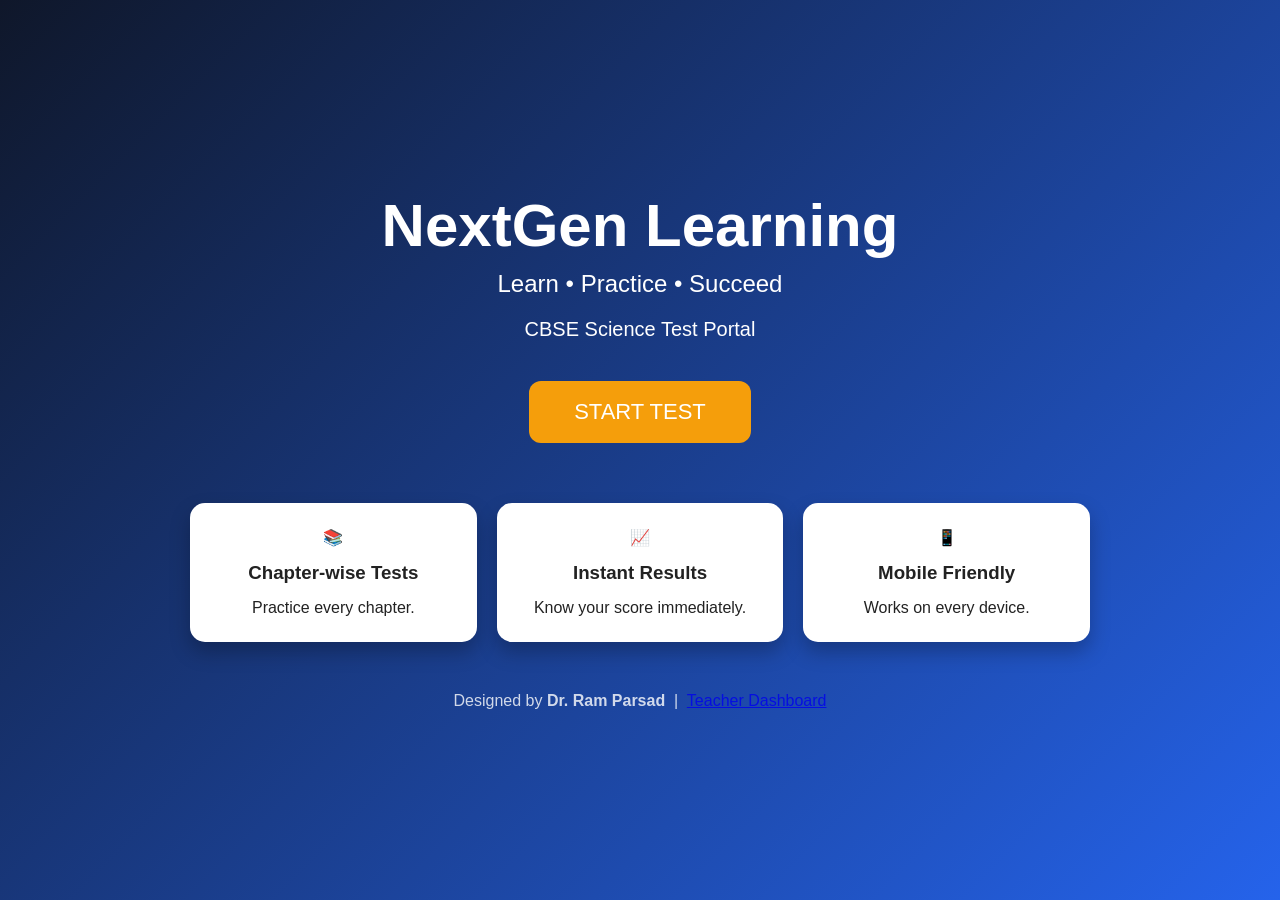
<file: index.html>
<!DOCTYPE html>
<html lang="en">

<head>

<meta charset="UTF-8">

<meta name="viewport" content="width=device-width, initial-scale=1.0">

<title>NextGen Learning</title>

<link rel="stylesheet" href="css/style.css">

</head>

<body>

<div class="container">

    <h1>NextGen Learning</h1>

    <h2>Learn • Practice • Succeed</h2>

    <p class="subtitle">
        CBSE Science Test Portal
    </p>

    <button id="startBtn">
        START TEST
    </button>

    <div class="features">

        <div class="card">

            📚

            <h3>Chapter-wise Tests</h3>

            <p>Practice every chapter.</p>

        </div>

        <div class="card">

            📈

            <h3>Instant Results</h3>

            <p>Know your score immediately.</p>

        </div>

        <div class="card">

            📱

            <h3>Mobile Friendly</h3>

            <p>Works on every device.</p>

        </div>

    </div>

    <footer>

        Designed by

        <strong>Dr. Ram Parsad</strong>

        &nbsp;|&nbsp; <a href="pages/teacher-dashboard.html">Teacher Dashboard</a>

    </footer>

</div>

<script src="js/script.js"></script>

</body>

</html>
</file>
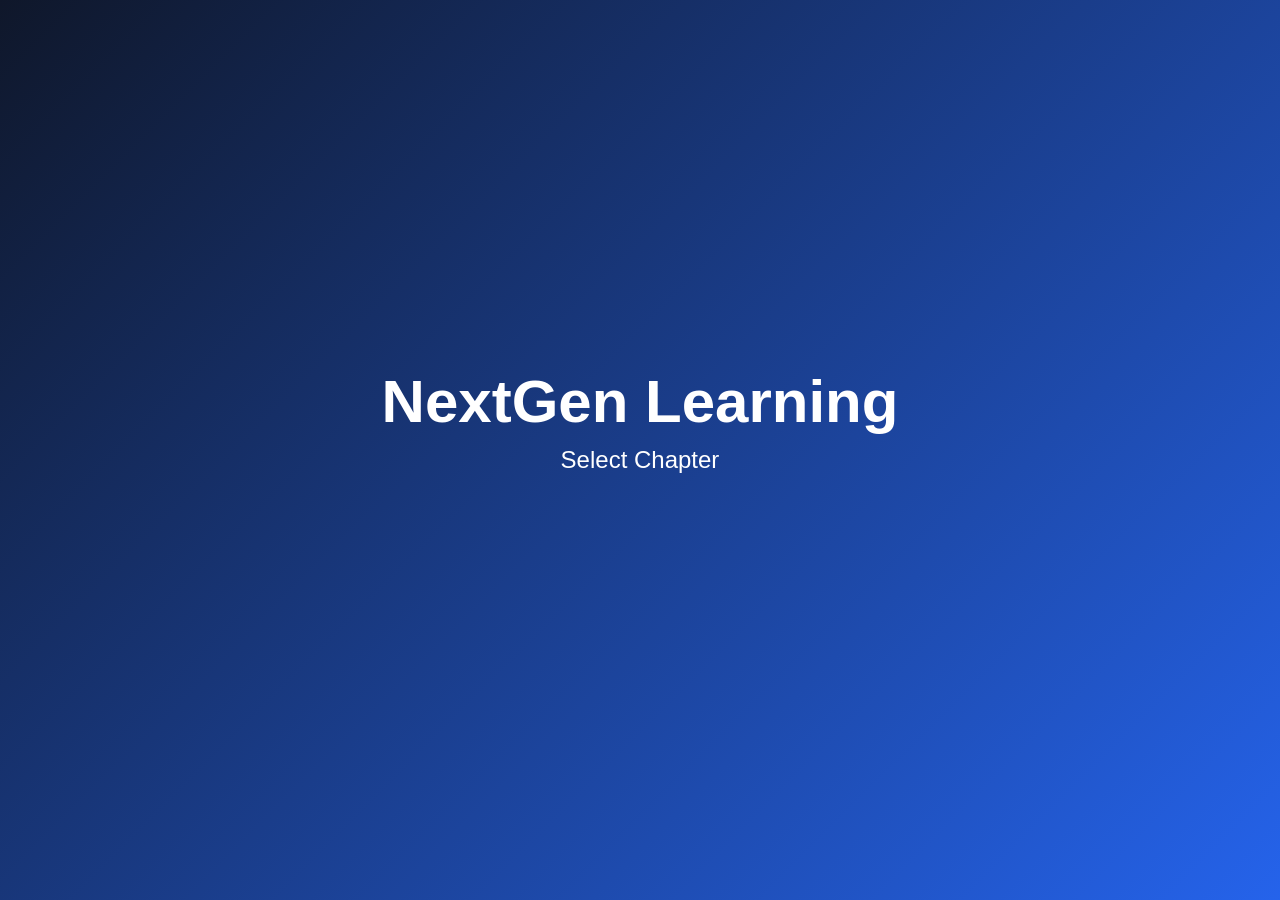
<file: pages/chapter.html>
<!DOCTYPE html>
<html lang="en">

<head>
    <meta charset="UTF-8">
    <meta name="viewport" content="width=device-width, initial-scale=1.0">
    <title>Select Chapter</title>

    <link rel="stylesheet" href="../css/style.css">
</head>

<body>

<div class="container">

    <h1>NextGen Learning</h1>

    <h2>Select Chapter</h2>

    <div id="chapterContainer" class="features"></div>

</div>

<script src="../data/config.js"></script>
<script src="../js/chapter.js"></script>

</body>

</html>
</file>
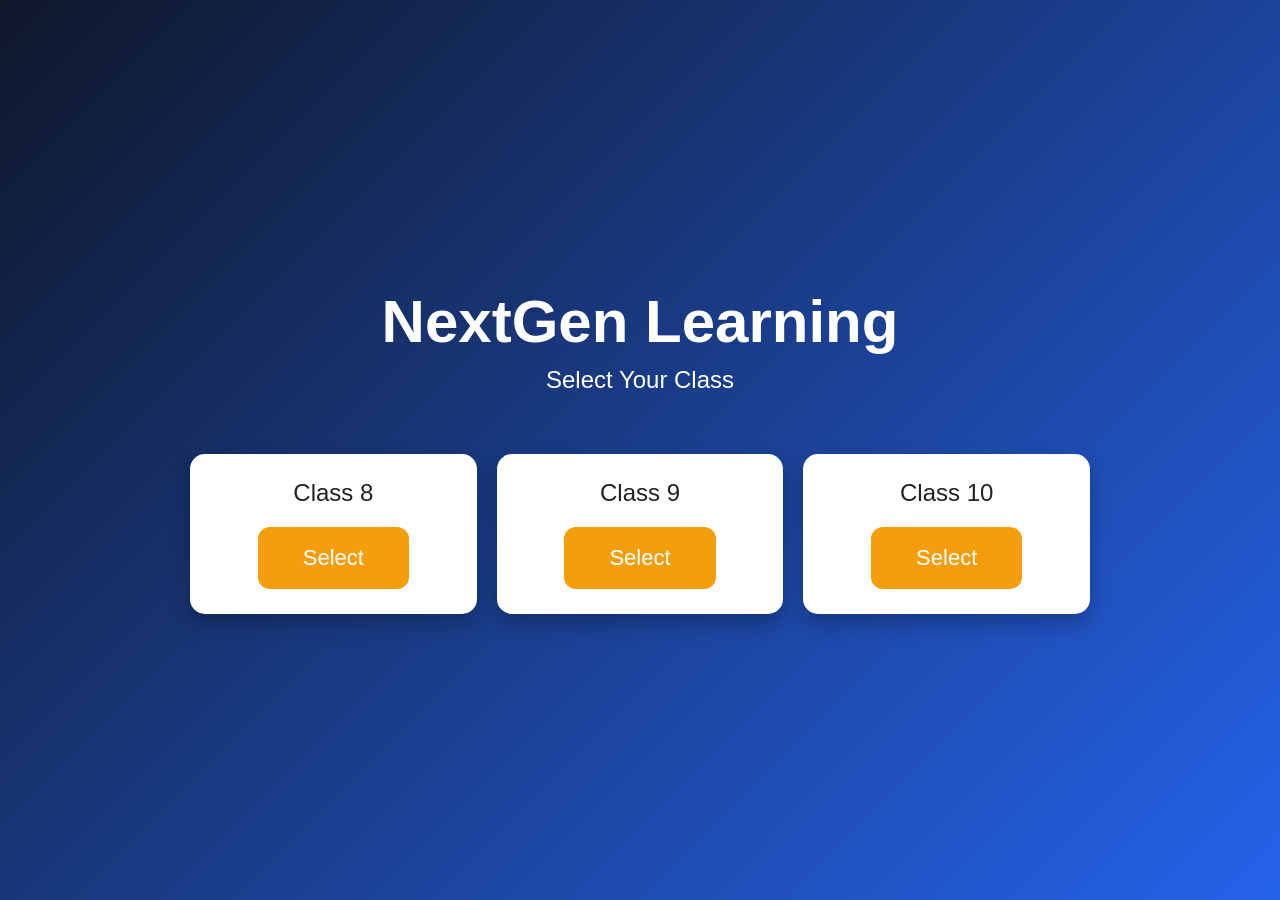
<file: pages/dashboard.html>
<!DOCTYPE html>
<html lang="en">

<head>
    <meta charset="UTF-8">
    <meta name="viewport" content="width=device-width, initial-scale=1.0">
    <title>Select Class</title>

    <link rel="stylesheet" href="../css/style.css">
</head>

<body>

<div class="container">

    <h1>NextGen Learning</h1>

    <h2>Select Your Class</h2>

    <div id="classContainer" class="features">

    </div>

</div>

<script src="../data/config.js"></script>
<script src="../js/dashboard.js"></script>

</body>

</html>
</file>
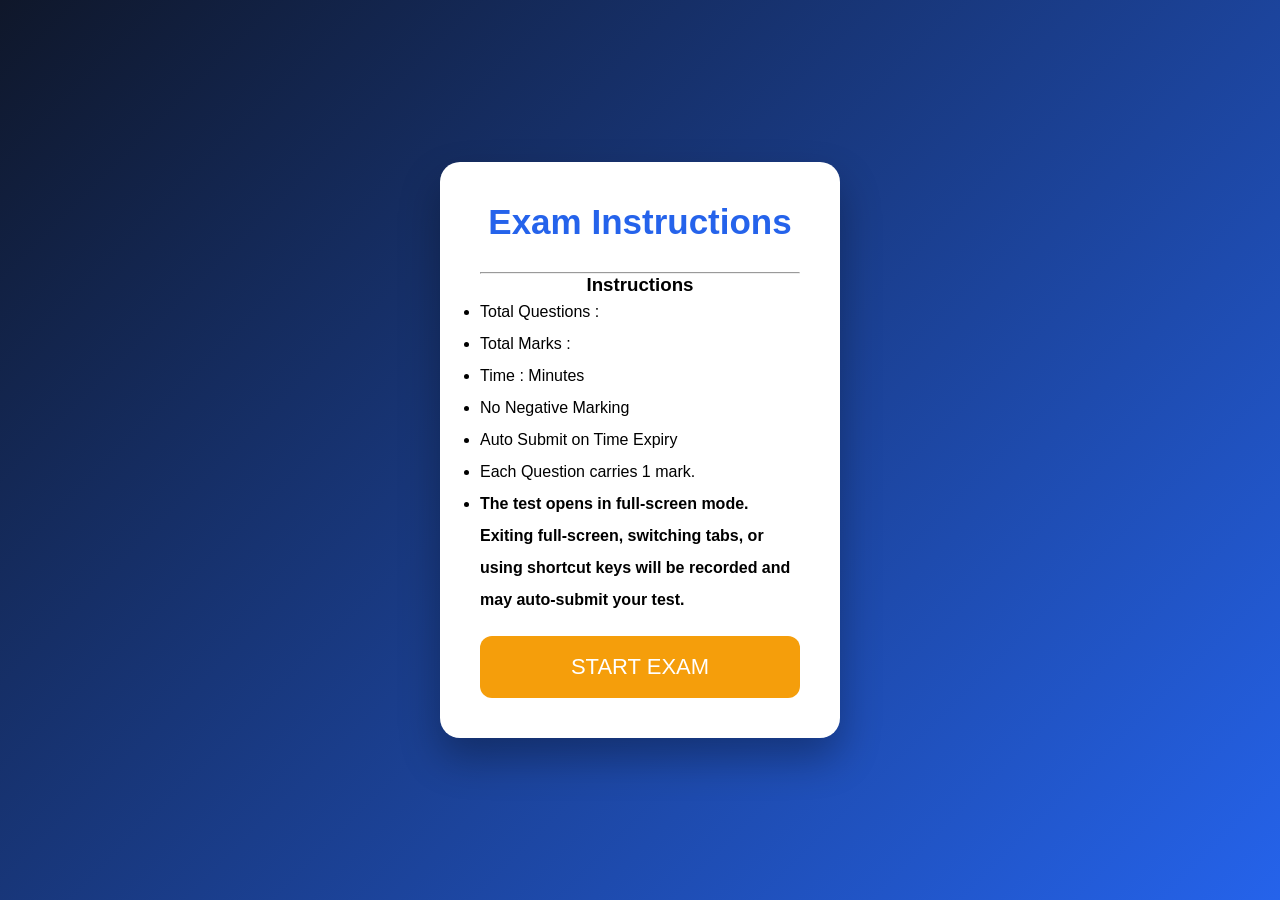
<file: pages/instructions.html>
<!DOCTYPE html>
<html lang="en">

<head>
<meta charset="UTF-8">
<meta name="viewport" content="width=device-width, initial-scale=1.0">
<title>Instructions</title>

<link rel="stylesheet" href="../css/style.css">

</head>

<body>

<div class="login-box">

<h1>Exam Instructions</h1>

<p id="studentInfo"></p>

<hr>

<h3>Instructions</h3>

<ul style="text-align:left;line-height:2;">

<li>Total Questions : <span id="qCount"></span></li>

<li>Total Marks : <span id="qMarks"></span></li>

<li>Time : <span id="qTime"></span> Minutes</li>

<li>No Negative Marking</li>

<li>Auto Submit on Time Expiry</li>

<li>Each Question carries 1 mark.</li>

<li><strong>The test opens in full-screen mode. Exiting full-screen, switching tabs, or using shortcut keys will be recorded and may auto-submit your test.</strong></li>

</ul>

<button id="startExam">

START EXAM

</button>

</div>

<script src="../js/instructions.js"></script>

</body>

</html>
</file>
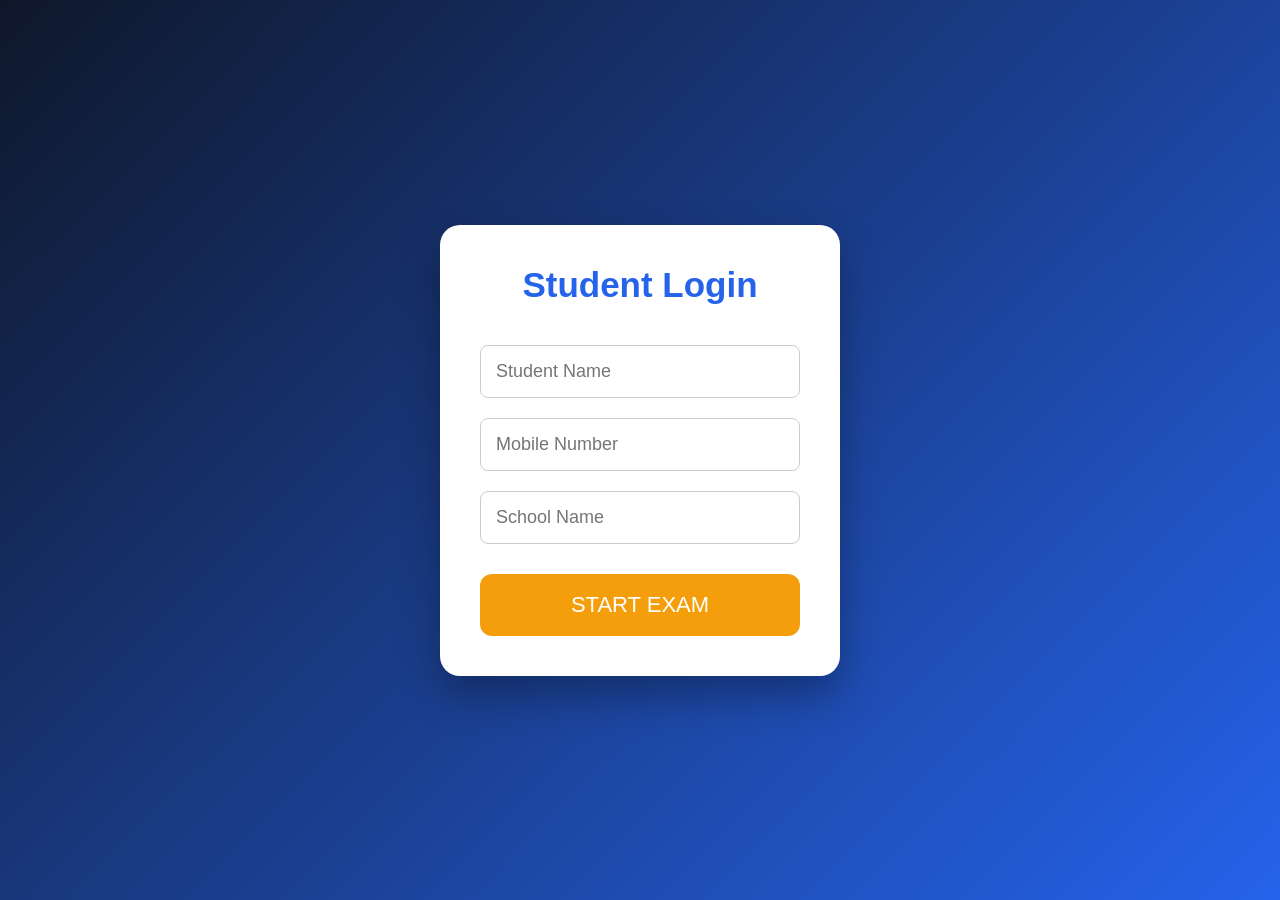
<file: pages/login.html>
<!DOCTYPE html>
<html lang="en">

<head>
    <meta charset="UTF-8">
    <meta name="viewport" content="width=device-width, initial-scale=1.0">
    <title>Student Login</title>

    <link rel="stylesheet" href="../css/style.css">
</head>

<body>

<div class="login-box">

    <h1>Student Login</h1>

    <input type="text" id="name" placeholder="Student Name">

    <input type="text" id="mobile" placeholder="Mobile Number">

    <input type="text" id="school" placeholder="School Name">

    <button id="loginBtn">
        START EXAM
    </button>

</div>

<script src="../data/config.js"></script>

<script src="../js/sheets.js"></script>

<script src="../js/login.js"></script>

</body>

</html>
</file>
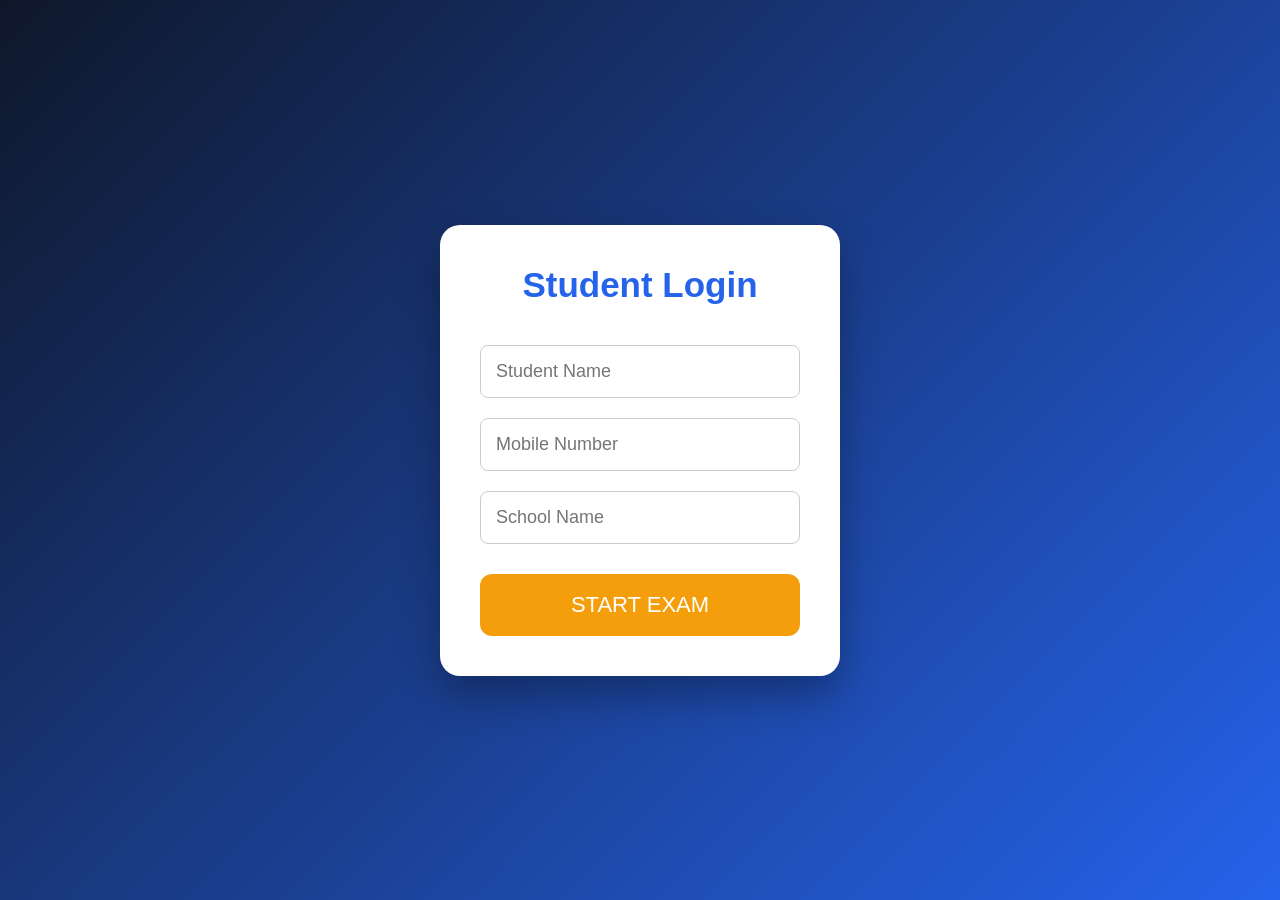
<file: pages/quiz.html>
<!DOCTYPE html>
<html>

<head>

<meta charset="UTF-8">

<meta name="viewport" content="width=device-width, initial-scale=1.0">

<title>Quiz</title>

<link rel="stylesheet" href="../css/style.css">

</head>

<body class="no-select">

<div class="container" id="quizContainer">

<div class="quiz-header">

<h2 id="timer">60:00</h2>

<div id="progress"></div>

</div>

<div class="quiz-layout">

<div class="card quiz-card">

<h2 id="question"></h2>

<div id="options"></div>

<div class="quiz-actions">

<div class="quiz-actions-row">

<button id="prevBtn" class="btn-outline">Previous</button>

<button id="nextBtn" class="btn-outline">Next</button>

</div>

<div class="quiz-actions-row">

<button id="markReviewBtn" class="btn-secondary">Mark for Review</button>

<button id="submitBtn" class="btn-submit">Submit Test</button>

</div>

</div>

</div>

<div class="nav-panel">

<h3>Question Navigator</h3>

<div id="navigator" class="navigator-grid"></div>

<div id="navSummary" class="nav-summary"></div>

</div>

</div>

</div>

<script src="../data/config.js"></script>

<script src="../js/anticheat.js"></script>

<script src="../js/quiz-loader.js"></script>

</body>

</html>
</file>
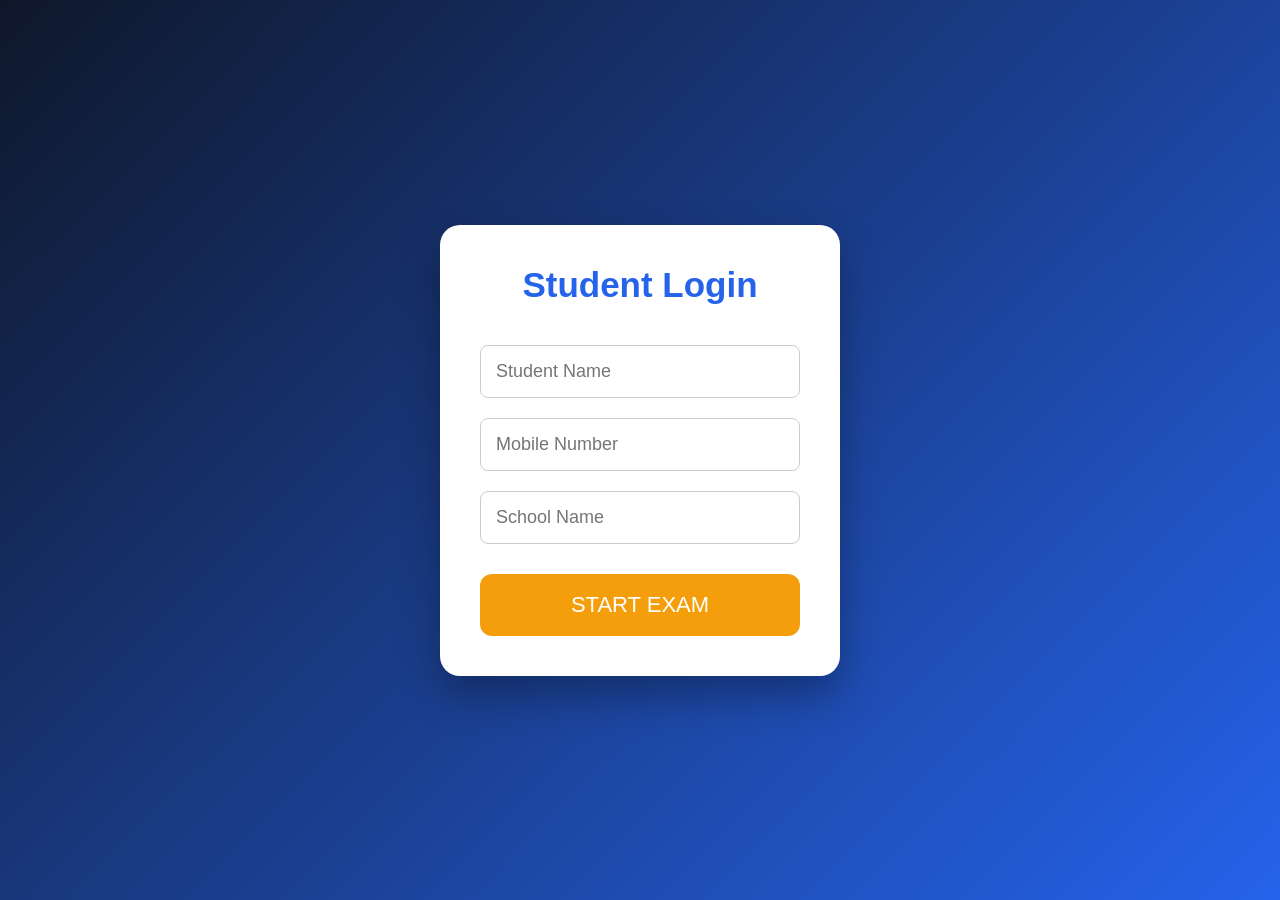
<file: pages/result.html>
<!DOCTYPE html>
<html lang="en">

<head>

    <meta charset="UTF-8">

    <meta name="viewport" content="width=device-width, initial-scale=1.0">

    <title>Test Result</title>

    <link rel="stylesheet" href="../css/style.css">

</head>

<body>

    <div class="login-box result-box">

        <h1>🎉 Your Result</h1>

        <div id="score">Calculating your result...</div>

        <div id="reviewSection"></div>

        <br>

        <button id="homeBtn">Go to Home</button>

    </div>

    <script src="../data/config.js"></script>

    <script src="../js/sheets.js"></script>

    <script src="../js/result.js"></script>

    <script>

        document.getElementById("homeBtn").addEventListener("click", function () {

            window.location.href = "../index.html";

        });

    </script>

</body>

</html>
</file>
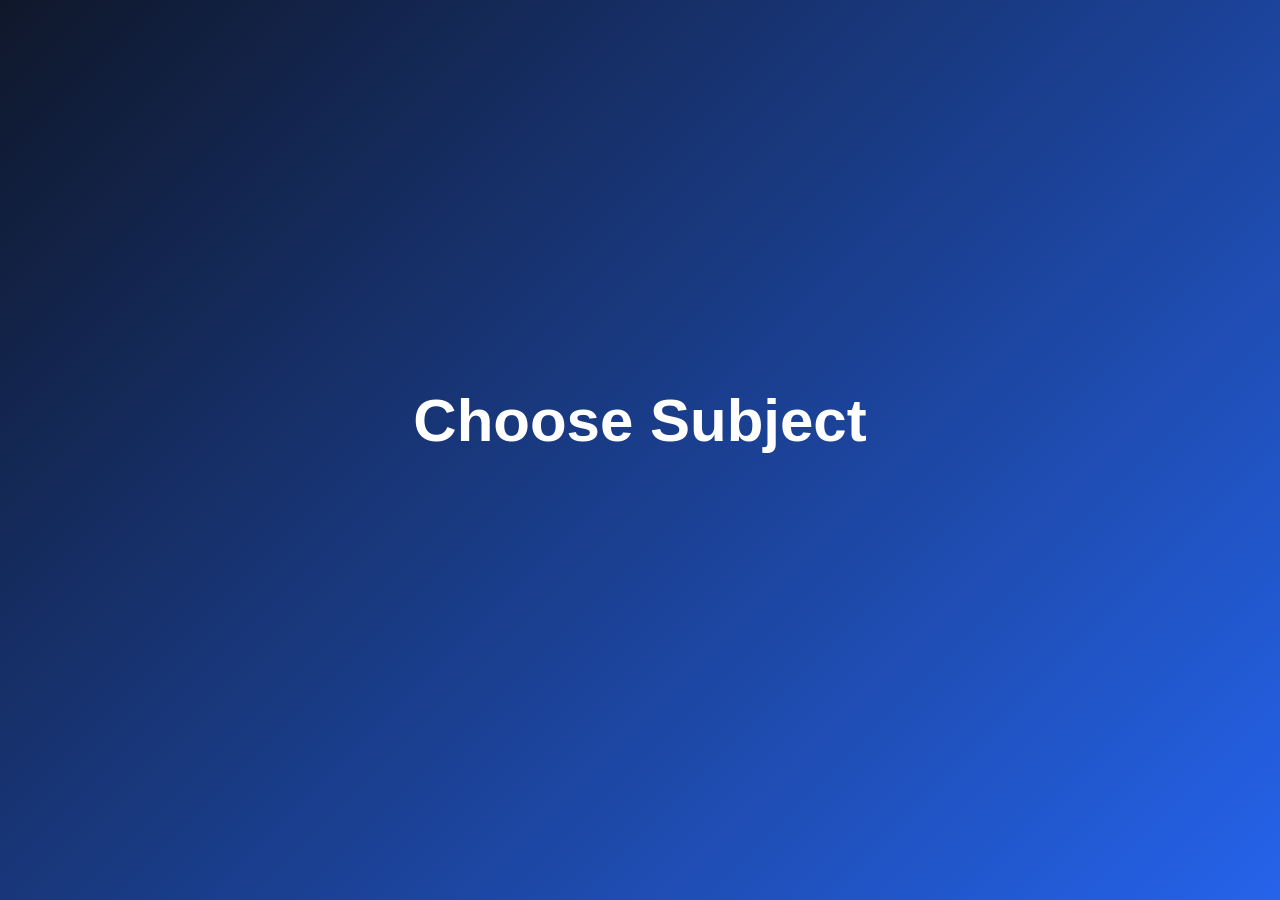
<file: pages/subject.html>
<!DOCTYPE html>
<html>

<head>

<meta charset="UTF-8">

<title>Select Subject</title>

<link rel="stylesheet" href="../css/style.css">

</head>

<body>

<div class="container">

<h1>Choose Subject</h1>

<div id="subjectContainer" class="features"></div>

</div>

<script src="../data/config.js"></script>

<script src="../js/subject.js"></script>

</body>

</html>
</file>
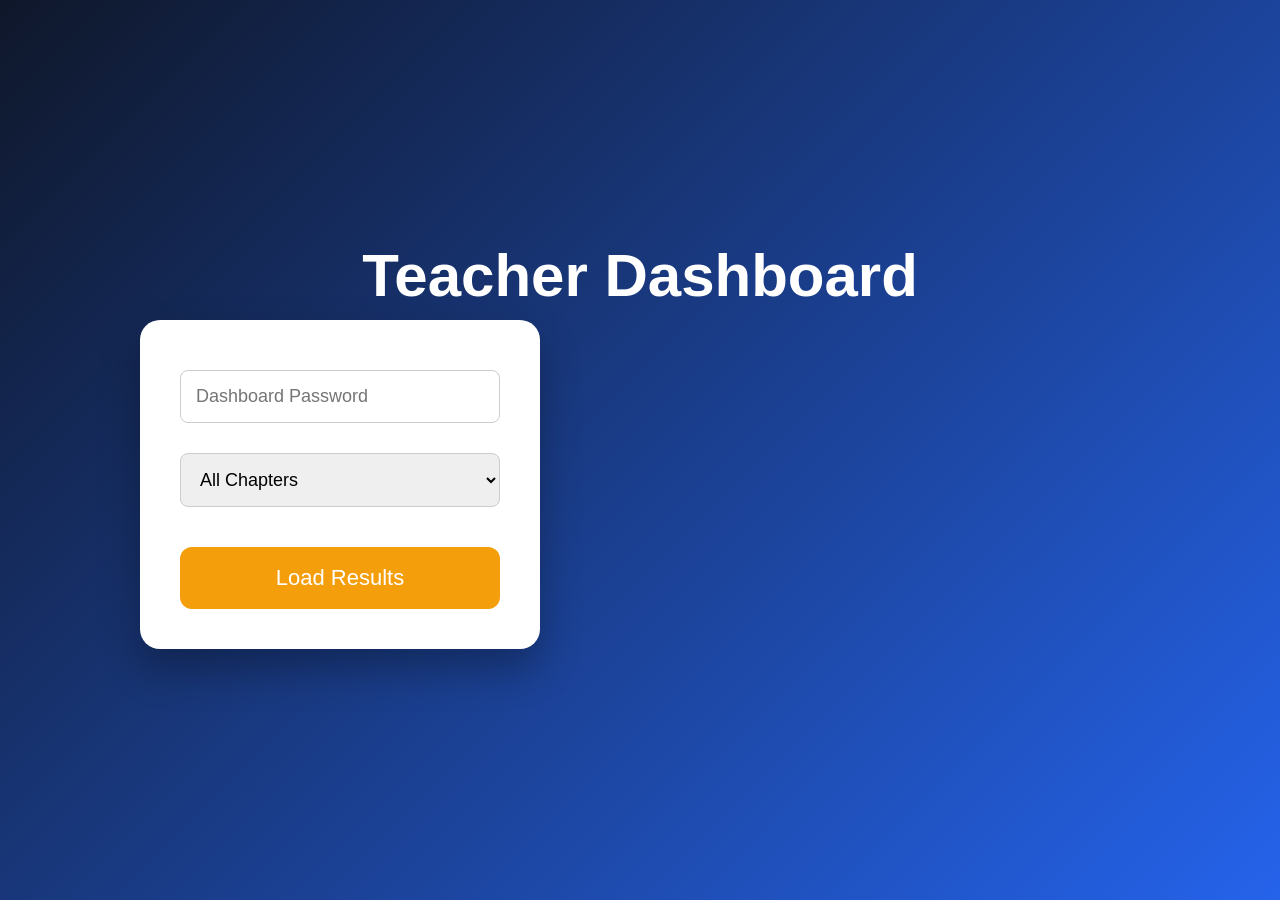
<file: pages/teacher-dashboard.html>
<!DOCTYPE html>
<html lang="en">

<head>

    <meta charset="UTF-8">

    <meta name="viewport" content="width=device-width, initial-scale=1.0">

    <title>Teacher Dashboard</title>

    <link rel="stylesheet" href="../css/style.css">

</head>

<body>

<div class="container dashboard-container">

    <h1>Teacher Dashboard</h1>

    <div class="login-box dashboard-login">

        <input type="password" id="dashPassword" placeholder="Dashboard Password">

        <select id="dashChapter">
            <option value="">All Chapters</option>
        </select>

        <button id="loadResultsBtn">Load Results</button>

    </div>

    <div id="dashError" class="dash-error"></div>

    <div id="dashSummary"></div>

    <div id="dashStats"></div>

    <div id="dashTableWrap"></div>

</div>

<script src="../data/config.js"></script>

<script src="../js/sheets.js"></script>

<script src="../js/teacher-dashboard.js"></script>

</body>

</html>
</file>
<file: css/style.css>
*{
    margin:0;
    padding:0;
    box-sizing:border-box;
}

body{

    font-family:Arial, Helvetica, sans-serif;

    background:linear-gradient(135deg,#0f172a,#2563eb);

    color:white;

    min-height:100vh;

    display:flex;

    justify-content:center;

    align-items:center;

}

.container{

    width:90%;

    max-width:900px;

    text-align:center;

}

h1{

    font-size:60px;

    margin-bottom:10px;

}

h2{

    font-weight:300;

    margin-bottom:20px;

}

.subtitle{

    font-size:20px;

    margin-bottom:40px;

}

button{

    background:#f59e0b;

    color:white;

    border:none;

    padding:18px 45px;

    font-size:22px;

    border-radius:12px;

    cursor:pointer;

    transition:.3s;

}

button:hover{

    transform:scale(1.05);

}

.features{

    margin-top:60px;

    display:flex;

    justify-content:space-between;

    gap:20px;

    flex-wrap:wrap;

}

.card{

    background:white;

    color:#222;

    flex:1;

    min-width:220px;

    padding:25px;

    border-radius:15px;

    box-shadow:0 10px 20px rgba(0,0,0,.25);

}

.card h3{

    margin:15px 0;

}

footer{

    margin-top:50px;

    opacity:.8;

}
.login-box{

background:white;

padding:40px;

border-radius:20px;

width:400px;

text-align:center;

color:black;

box-shadow:0 20px 40px rgba(0,0,0,.3);

}

.login-box h1{

margin-bottom:30px;

color:#2563eb;

font-size:35px;

}

.login-box input,
.login-box select{

width:100%;

padding:15px;

margin:10px 0;

font-size:18px;

border-radius:8px;

border:1px solid #ccc;

}

.login-box button{

margin-top:20px;

width:100%;

}

/* ===============================
   Anti-Cheating Styles
   =============================== */

.no-select{

    user-select:none;

    -webkit-user-select:none;

    -ms-user-select:none;

}

.cheat-overlay{

    display:none;

    position:fixed;

    top:0;left:0;right:0;bottom:0;

    background:rgba(15,23,42,.92);

    z-index:9999;

    justify-content:center;

    align-items:center;

}

.cheat-box{

    background:white;

    color:#1e293b;

    padding:40px;

    border-radius:16px;

    max-width:420px;

    text-align:center;

    box-shadow:0 20px 40px rgba(0,0,0,.4);

}

.cheat-box h2{

    color:#dc2626;

    margin-bottom:15px;

}

.cheat-box button{

    margin-top:15px;

}

@media print{

    body{

        display:none;

    }

}

/* ===============================
   Quiz Layout
   =============================== */

.quiz-header{

    margin-bottom:20px;

}

#timer{

    font-size:32px;

    font-weight:600;

    margin-bottom:6px;

}

#progress{

    font-size:15px;

    opacity:.85;

    letter-spacing:.5px;

}

.quiz-layout{

    display:flex;

    gap:24px;

    flex-wrap:wrap;

    align-items:flex-start;

}

.quiz-card{

    flex:2;

    min-width:300px;

    text-align:left;

}

.quiz-card #question{

    font-size:22px;

    line-height:1.5;

    margin-bottom:20px;

    text-align:left;

}

#options label{

    display:block;

    padding:6px 0;

}

/* ---- Action buttons (Previous / Next / Mark for Review / Submit) ---- */

.quiz-actions{

    margin-top:24px;

    display:flex;

    flex-direction:column;

    gap:12px;

}

.quiz-actions-row{

    display:flex;

    gap:12px;

}

.quiz-actions-row button{

    flex:1;

    padding:14px 10px;

    font-size:16px;

    border-radius:10px;

    white-space:nowrap;

}

.btn-outline{

    background:white;

    color:#1e293b;

    border:2px solid #cbd5e1 !important;

}

.btn-outline:hover{

    background:#f1f5f9;

}

.btn-secondary{

    background:#f59e0b;

    color:white;

}

.btn-submit{

    background:#16a34a;

    color:white;

}

/* ---- Question Navigator panel ---- */

.nav-panel{

    flex:1;

    min-width:260px;

    background:#f8fafc;

    border-radius:14px;

    padding:20px;

    color:#1e293b;

    box-shadow:0 8px 20px rgba(0,0,0,.15);

}

.nav-panel h3{

    color:#1e293b;

    font-size:17px;

    font-weight:700;

    margin-bottom:14px;

}

.navigator-grid{

    display:grid;

    grid-template-columns:repeat(6, 1fr);

    gap:8px;

    margin-bottom:16px;

}

.nav-btn{

    width:100%;

    aspect-ratio:1 / 1;

    min-width:0;

    padding:0 !important;

    margin:0;

    display:flex;

    align-items:center;

    justify-content:center;

    border-radius:8px;

    border:1px solid #cbd5e1;

    cursor:pointer;

    font-size:13px;

    font-weight:600;

    line-height:1;

    transition:transform .15s;

}

.nav-btn:hover{

    transform:scale(1.08);

}

.nav-answered{

    background:#16a34a;

    color:white;

    border-color:#16a34a;

}

.nav-unanswered{

    background:white;

    color:#1e293b;

    border-color:#cbd5e1;

}

.nav-marked{

    background:#f59e0b;

    color:white;

    border-color:#f59e0b;

}

.nav-current{

    background:#2563eb;

    color:white;

    border-color:#2563eb;

    box-shadow:0 0 0 3px rgba(37,99,235,.35);
}

.nav-legend{

    display:inline-block;

    width:12px;

    height:12px;

    border-radius:3px;

    vertical-align:middle;

    margin-right:4px;

}

.nav-summary{

    font-size:13px;

    line-height:2;

    color:#334155;

}

#timer.timer-warning{

    color:#dc2626;

    animation:pulse 1s infinite;

}

@keyframes pulse{

    0%{opacity:1;}

    50%{opacity:.4;}

    100%{opacity:1;}

}

@media (max-width:640px){

    .navigator-grid{

        grid-template-columns:repeat(5, 1fr);

    }

    .quiz-actions-row button{

        font-size:14px;

        padding:12px 6px;

    }

}

/* ===============================
   Result / Review Screen
   =============================== */

.result-box{

    max-width:700px;

    text-align:left;

}

.review-card{

    border-radius:10px;

    padding:14px 16px;

    margin:12px 0;

    border-left:6px solid #94a3b8;

    background:#f8fafc;

}

.review-correct{

    border-left-color:#16a34a;

    background:#f0fdf4;

}

.review-wrong{

    border-left-color:#dc2626;

    background:#fef2f2;

}

.review-unanswered{

    border-left-color:#f59e0b;

    background:#fffbeb;

}

.review-explanation{

    color:#475569;

    font-size:14px;

}

/* ===============================
   Teacher Dashboard
   =============================== */

.dashboard-container{

    max-width:1000px;

}

.dashboard-login{

    display:flex;

    gap:10px;

    flex-wrap:wrap;

    align-items:center;

    max-width:100%;

}

.dashboard-login input,
.dashboard-login select{

    flex:1;

    min-width:160px;

}

.dash-error{

    color:#dc2626;

    margin:10px 0;

}

.dash-summary-cards{

    display:flex;

    gap:16px;

    flex-wrap:wrap;

    margin:16px 0;

}

.dash-card{

    background:#f1f5f9;

    border-radius:12px;

    padding:16px 24px;

    text-align:center;

    flex:1;

    min-width:140px;

}

.dash-card h2{

    margin:0;

    color:#2563eb;

}

.dash-table{

    width:100%;

    border-collapse:collapse;

    font-size:14px;

    margin-top:10px;

}

.dash-table th,
.dash-table td{

    border:1px solid #e2e8f0;

    padding:8px 10px;

    text-align:left;

}

.dash-table th{

    background:#f1f5f9;

}

.stat-row{

    margin:10px 0;

}

.stat-label{

    font-size:14px;

    margin-bottom:4px;

}

.stat-bar-track{

    background:#e2e8f0;

    border-radius:6px;

    position:relative;

    height:24px;

}

.stat-bar-fill{

    background:#dc2626;

    height:100%;

    border-radius:6px;

}

.stat-bar-count{

    position:absolute;

    left:8px;

    top:2px;

    font-size:12px;

    color:#1e293b;

}
</file>
